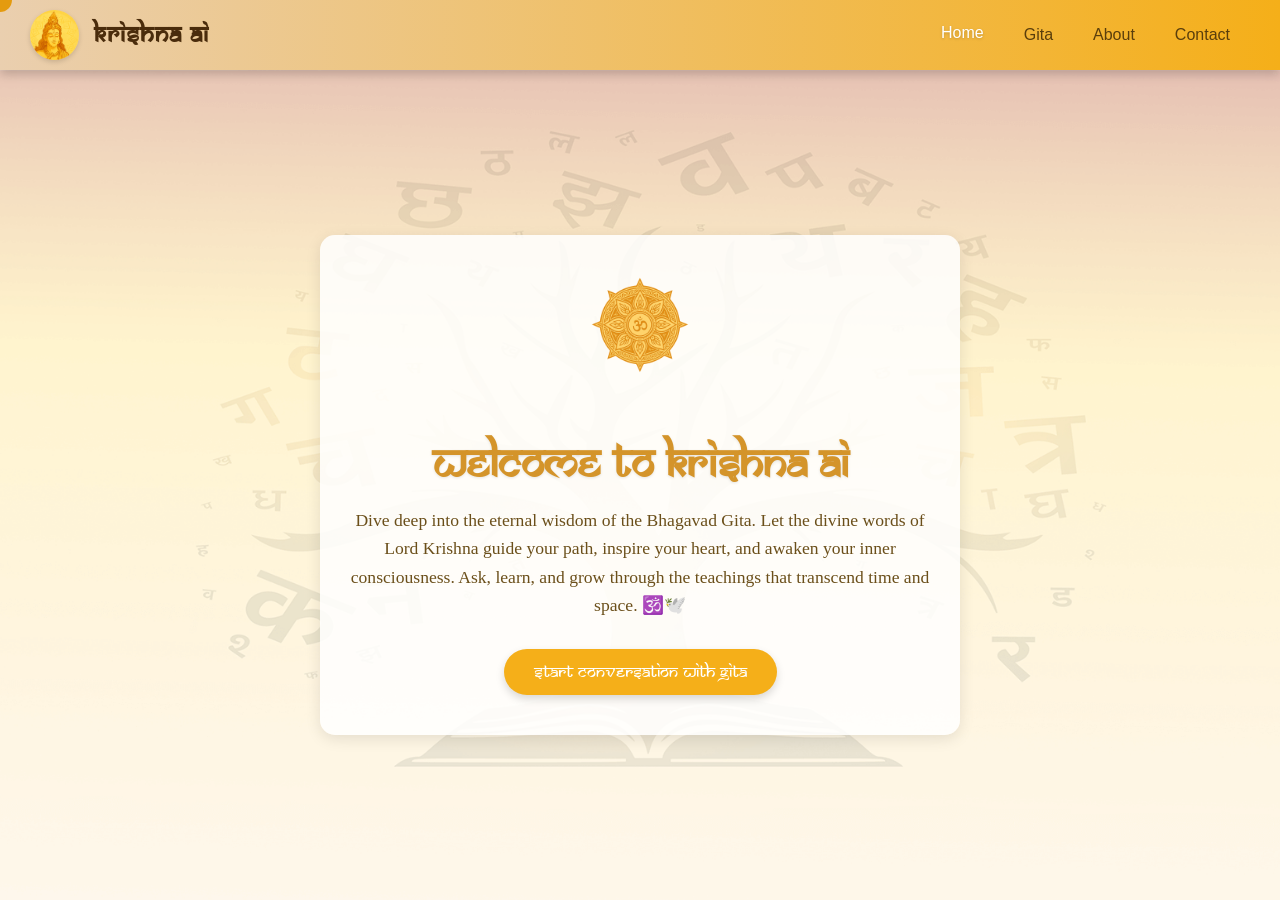
<file: index.html>
<!doctype html>
<html lang="en">

<head>
    <meta charset="utf-8">
    <title>KRISHNA.AI - Home</title>
    <meta name="viewport" content="width=device-width, initial-scale=1">
    <link rel="stylesheet" href="styles.css">
    <link rel="icon" type="image/png" href="assets/web1.png">
</head>

<body>
    <nav class="nav-container">
        <div class="nav-logo">
            <img src="assets/web1.png" alt="Logo" />
            <span>Krishna AI</span>
        </div>
        <ul class="nav-links">
            <li><a href="index.html" class="nav-link active">Home</a></li>
            <li><a href="chat.html" class="nav-link">Gita</a></li>
            <li><a href="#" onclick="alert('About page not implemented'); return false;">About</a></li>
            <li><a href="#" onclick="alert('Contact page not implemented'); return false;">Contact</a></li>
        </ul>
    </nav>

     <main>
        <div class="home-page-content">
            <section class="landing-hero">
                <div class="welcome-content">
                    <img src="assets/Chakra.png" alt="Krishna playing flute" class="krishna-img" />
                    <h1 class="welcome-title my-font">Welcome to Krishna AI</h1>
                    <p class="welcome-para">
                        Dive deep into the eternal wisdom of the Bhagavad Gita. Let the divine words of Lord Krishna
                        guide your path, inspire your heart, and awaken your inner consciousness. Ask, learn, and
                        grow through the teachings that transcend time and space. 🕉️🕊️
                    </p>
                    <div class="start-button-container">
                        <a href="chat.html" class="start-chat-btn my-font">Start Conversation with Gita</a>
                    </div>
                </div>
            </section>
        </div>
     </main>

    <div class="circle"></div>

    <script>
        // --- Mouse Follower Logic ---
        const circleElement = document.querySelector('.circle');
        if (circleElement) { // Check if element exists
            const circles = [circleElement];
            document.addEventListener('mousemove', (event) => {
                const x = event.clientX;
                const y = event.clientY;
                circles.forEach((circle, index) => {
                    if (circle) {
                        setTimeout(() => {
                            // Ensure style properties are set correctly
                            circle.style.left = `${x}px`;
                            circle.style.top = `${y}px`;
                            // Make sure transform is applied if needed, e.g., for centering
                            circle.style.transform = 'translate(-50%, -50%)';
                        }, index * 30);
                    }
                });
            });
        } else {
             console.error("Circle element not found for mouse follower.");
        }
    </script>

</body>
</html>
</file>
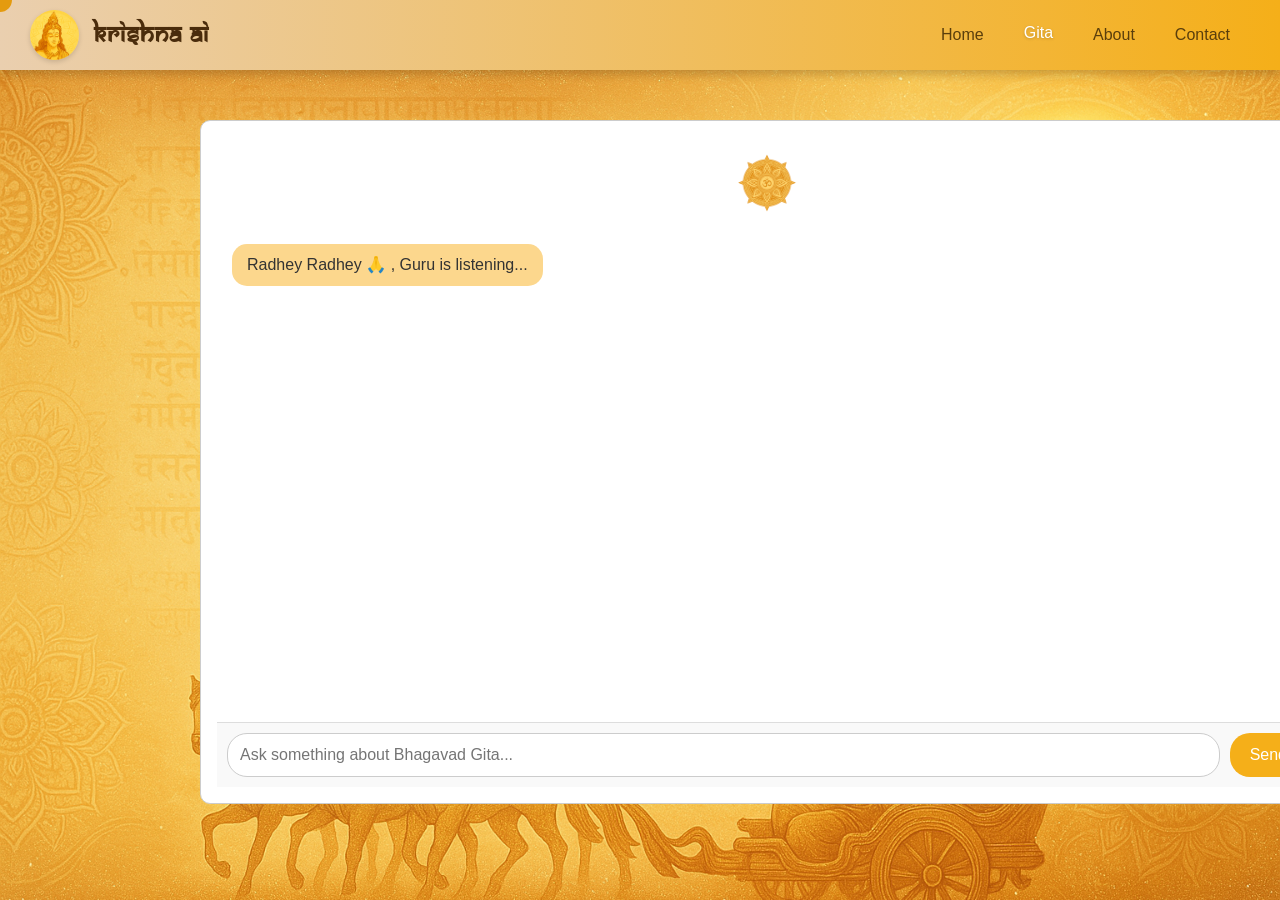
<file: chat.html>
<!doctype html>
<html lang="en">

<head>
    <meta charset="utf-8">
    <title>KRISHNA.AI - Gita Chat</title>
    <meta name="viewport" content="width=device-width, initial-scale=1">
    <link rel="stylesheet" href="styles.css">
    <link rel="icon" type="image/png" href="assets/web1.png">
</head>

<body>
    <nav class="nav-container">
        <div class="nav-logo">
            <img src="assets/web1.png" alt="Logo" />
            <span>Krishna AI</span>
        </div>
        <ul class="nav-links">
            <li><a href="index.html" class="nav-link">Home</a></li>
            <li><a href="chat.html" class="nav-link active">Gita</a></li>
            <li><a href="#" onclick="alert('About page not implemented'); return false;">About</a></li>
            <li><a href="#" onclick="alert('Contact page not implemented'); return false;">Contact</a></li>
        </ul>
    </nav>

    <main>
        <div class="chat-page-content">
            <div id="chat-container">
                <img src="assets/Chakra.png" alt="Rotating Icon" class="rotating-img" />
                <div id="chatbox">
                    <div class="message bot">Radhey Radhey 🙏 , Guru is listening...</div>
                </div>
                <div class="chat-input-container">
                    <input type="text" id="userInput" placeholder="Ask something about Bhagavad Gita...">
                    <button id="sendButton">Send</button>
                </div>
            </div>
        </div>
    </main>

    <div class="circle"></div>

    <script>
        // --- Mouse Follower Logic ---
         const circleElement = document.querySelector('.circle');
        if (circleElement) { // Check if element exists
            const circles = [circleElement];
            document.addEventListener('mousemove', (event) => {
                const x = event.clientX;
                const y = event.clientY;
                circles.forEach((circle, index) => {
                    if (circle) {
                        setTimeout(() => {
                             circle.style.left = `${x}px`;
                             circle.style.top = `${y}px`;
                             circle.style.transform = 'translate(-50%, -50%)';
                        }, index * 30);
                    }
                });
            });
        } else {
             console.error("Circle element not found for mouse follower.");
        }


        // --- Chat Logic ---
        const userInputElement = document.getElementById('userInput');
        const sendButton = document.getElementById('sendButton');
        const chatbox = document.getElementById('chatbox');

        // Make sure elements exist before adding listeners
        if (userInputElement && sendButton && chatbox) {
            // !! SECURITY WARNING !! DO NOT USE THIS IN PRODUCTION
            // Replace with a secure backend solution to handle your API key.
            // Replace with your OpenAI API key (do NOT commit real keys)
            const API_KEY = 'YOUR_OPENAI_API_KEY';

            const API_URL = 'https://api.openai.com/v1/chat/completions';
            const MODEL_ID = 'ft:gpt-4o-mini-2024-07-18:personal::B204xqSk';

            let messages = [
                {
                    role: 'system',
                    content: 'You are an AI assistant knowledgeable in the Bhagavad Gita. Provide insightful responses using relevant verses and explanations. Make it more detailed. and length should be more than 500 words ',
                },
             ];

             function displayMessage(text, className) {
                 const messageDiv = document.createElement('div');
                 messageDiv.classList.add('message', className);
                 // Safely handle potential HTML in text - ideally, format on server or sanitize
                 // For now, assuming formatGitaResponse provides safe subset or just text
                 messageDiv.innerHTML = text;
                 chatbox.appendChild(messageDiv);
                 // Scroll to bottom
                 chatbox.scrollTop = chatbox.scrollHeight;
             }

              function formatGitaResponse(response) {
                 // Simple replica of the original formatting logic
                 // Consider more robust HTML generation or sanitization if needed
                 const parts = response.split(/(Meaning:|Explanation:|Guidance:)/g);
                 const formattedSections = [];
                 let currentHeader = null;

                 for (let i = 0; i < parts.length; i++) {
                     const part = parts[i].trim();
                     if (['Meaning:', 'Explanation:', 'Guidance:'].includes(part)) {
                         currentHeader = part.replace(':', '');
                     } else if (part) {
                          if (currentHeader) {
                               // Basic HTML structure
                              formattedSections.push(`<h4>${currentHeader}</h4><p>${part.replace(/\n/g, '<br>')}</p>`); // Add line breaks
                              currentHeader = null;
                          } else {
                               // Treat as regular paragraph, add line breaks
                              formattedSections.push(`<p>${part.replace(/\n/g, '<br>')}</p>`);
                          }
                     }
                 }
                  // Add the prefix only if there's content
                  return formattedSections.length > 0 ? `📖 ${formattedSections.join('')}` : '📖 (No structured response)';
             }


             async function sendMessage() {
                 const userMessage = userInputElement.value.trim();
                 if (!userMessage) return;

                 userInputElement.value = ''; // Clear input
                 messages.push({ role: 'user', content: userMessage });
                 // Display user message (plain text)
                 const userMsgDiv = document.createElement('div');
                 userMsgDiv.classList.add('message', 'user');
                 userMsgDiv.textContent = 'You: ' + userMessage; // Use textContent for safety
                 chatbox.appendChild(userMsgDiv);
                 chatbox.scrollTop = chatbox.scrollHeight;


                 // Add "typing..." indicator
                 const typingIndicator = document.createElement('div');
                 typingIndicator.classList.add('message', 'bot', 'typing');
                 typingIndicator.innerHTML = 'Guru is thinking... 🤔';
                 chatbox.appendChild(typingIndicator);
                 chatbox.scrollTop = chatbox.scrollHeight;

                 try {
                     const response = await fetch(API_URL, {
                         method: 'POST',
                         headers: {
                             'Content-Type': 'application/json',
                             'Authorization': `Bearer ${API_KEY}`
                         },
                         body: JSON.stringify({
                             model: MODEL_ID,
                             messages: messages
                         })
                     });

                     // Remove typing indicator
                     if (chatbox.contains(typingIndicator)) {
                         chatbox.removeChild(typingIndicator);
                     }

                     if (!response.ok) {
                         const errorData = await response.json().catch(() => ({ error: { message: 'Failed to parse error response' } }));
                         throw new Error(`API Error (${response.status}): ${errorData.error?.message || 'Unknown error'}`);
                     }

                     const data = await response.json();
                     const botMessageContent = data.choices?.[0]?.message?.content?.trim() || 'Sorry, I couldn’t understand.';

                     messages.push({ role: 'assistant', content: botMessageContent });
                     const formattedBotMessage = formatGitaResponse(botMessageContent);
                     displayMessage('Guru : ' + formattedBotMessage, 'bot'); // displayMessage handles HTML formatting

                 } catch (error) {
                     // Remove typing indicator on error too
                     if (chatbox.contains(typingIndicator)) {
                         chatbox.removeChild(typingIndicator);
                     }
                     console.error('API error:', error);
                      // Display error message (plain text)
                      const errorMsgDiv = document.createElement('div');
                      errorMsgDiv.classList.add('message', 'bot', 'error');
                      errorMsgDiv.textContent = 'Guru: Something went wrong. Please try again. (' + error.message + ')'; // Use textContent
                      chatbox.appendChild(errorMsgDiv);
                      chatbox.scrollTop = chatbox.scrollHeight;
                 }
             }

             // Event Listeners
             sendButton.addEventListener('click', sendMessage);
             userInputElement.addEventListener('keypress', (event) => {
                 if (event.key === 'Enter') {
                     sendMessage();
                 }
             });
        } else {
            console.error("Chat UI elements (userInput, sendButton, or chatbox) not found.");
        }

    </script>

</body>
</html>
</file>
<file: styles.css>
/* --- Global Styles --- */

* {
    cursor: none !important;
  }

body {
    margin: 0px !important;
    font-family: 'Segoe UI', Tahoma, Geneva, Verdana, sans-serif; /* Base font */
    min-height: 100vh; /* Ensure body takes at least full height */
    display: flex; /* Use flexbox for layout */
    flex-direction: column; /* Stack nav and content vertically */
}

main {
    flex-grow: 1; /* Allow main content area to grow and fill space */
    display: flex; /* Use flex for content layout within main */
    flex-direction: column; /* Default direction for content */
}


@font-face {
    font-family: 'MyFont';
    /* Adjust path if assets folder is elsewhere */
    src: url('assets/SAMAN___.TTF') format('truetype');
    font-weight: normal;
    font-style: normal;
}

.my-font {
    font-family: 'MyFont', sans-serif !important;
}

/* --- App Component Styles (Nav, Mouse Circle) --- */
.nav-container {
    width: 100%;
    height: 70px;
    background: linear-gradient(to left, #f5af19, #eacfaf);
    color: white;
    display: flex;
    justify-content: space-between;
    align-items: center;
    padding: 0 30px;
    box-shadow: 0 4px 10px rgba(0, 0, 0, 0.2);
    position: sticky;
    top: 0;
    z-index: 1000;
    box-sizing: border-box; /* Include padding in height */
    flex-shrink: 0; /* Prevent nav from shrinking */
}

.nav-logo {
    display: flex;
    align-items: center;
}

.nav-logo img {
    height: 50px;
    margin-right: 15px;
    border-radius: 50%;
    box-shadow: 0 2px 5px rgba(0, 0, 0, 0.15);
}

.nav-logo span {
    font-size: 1.6rem;
    font-weight: bold;
    letter-spacing: 1px;
    color: #4a2c0c;
    font-family: 'MyFont', cursive;
}

.nav-links {
    list-style: none;
    display: flex;
    margin: 0;
    padding: 0;
}

.nav-links li {
    padding: 0 20px;
}

.nav-links a {
    text-decoration: none;
    color: #5a3e0c;
    font-weight: 500;
    font-size: 1rem;
    transition: color 0.3s ease, transform 0.2s ease;
    display: inline-block; /* For transform */
}

.nav-links a:hover, .nav-links a.active { /* Style for active link */
    color: #fff;
    transform: translateY(-2px);
    text-shadow: 0 1px 3px rgba(0,0,0,0.2);
}

.circle {
    z-index: 9999;
    height: 24px;
    width: 24px;
    border-radius: 24px;
    background-color: #E49B0F;
    position: fixed; /* Use fixed to follow viewport scrolling */
    top: 0;
    left: 0;
    pointer-events: none; /* So it doesn't interfere with clicks */
    transform: translate(-50%, -50%); /* Center the circle on the cursor */
    transition: transform 0.1s ease-out; /* Smooth movement */
}


/* --- Home Page Styles --- */
 .home-page-content { /* Container for home page specific layout */
     width: 100%;
     flex-grow: 1; /* Takes remaining height */
     margin: 0;
     padding: 0;
     overflow: hidden;
     position: relative;

     /* Background Image Styling */
     background-image: url('assets/h-img.png'); /* Adjust path */
     background-size: cover;
     background-position: center center;
     background-repeat: no-repeat;

     /* Flexbox for Centering Content */
     display: flex;
     justify-content: center;
     align-items: center;
     text-align: center;
 }

 /* Styles for Content within Home Section */
 .home-page-content .landing-hero {
     padding: 40px 20px;
     background: rgba(255, 255, 255, 0.85); /* Readability background */
     border-radius: 15px;
     color: #5a3e0c;
     font-family: 'Georgia', serif;
     max-width: 90%;
     width: fit-content;
     box-shadow: 0 4px 15px rgba(0, 0, 0, 0.1);
     z-index: 1;
 }

 .home-page-content .welcome-content {
     max-width: 800px;
     margin: 0 auto;
 }

 .home-page-content .krishna-img {
     width: 100px;
     height: auto;
     animation: spin 8s linear infinite;
     margin-bottom: 20px;
 }

 @keyframes spin {
    0% { transform: rotate(0deg); }
    100% { transform: rotate(360deg); }
 }

 .home-page-content .welcome-title {
     font-size: 2.8rem;
     font-weight: bold;
     color: #d4942a;
     margin-bottom: 15px;
     text-shadow: 0 1px 3px rgba(0, 0, 0, 0.1);
 }

 .home-page-content .welcome-para {
     font-size: 1.1rem;
     line-height: 1.6;
     max-width: 600px;
     margin: 0 auto 25px auto;
     color: #6b4f1a;
 }

 .home-page-content .start-button-container {
     margin-top: 30px;
 }

 .home-page-content .start-chat-btn {
     padding: 12px 30px;
     background-color: #f5af19;
     color: white;
     border: none;
     border-radius: 25px;
     font-size: 1.1rem;
     cursor: pointer;
     transition: background-color 0.3s, transform 0.2s, box-shadow 0.3s;
     text-decoration: none; /* Ensure buttons look like buttons */
     display: inline-block; /* Needed for padding and margins */
     box-shadow: 0 4px 8px rgba(0,0,0,0.15);
 }
  /* Make the button look like a link for navigation */
 .home-page-content .start-chat-btn a {
     text-decoration: none;
     color: white;
 }


 .home-page-content .start-chat-btn:hover {
     background-color: #e09d10;
     transform: translateY(-3px);
     box-shadow: 0 6px 12px rgba(0,0,0,0.2);
 }

/* --- Chat Page Styles --- */
.chat-page-content { /* Container for chat page specific layout */
    position: relative;
    flex-grow: 1; /* Takes remaining height */
    display: flex;
    justify-content: center;
    align-items: center;
    margin: 0;
    padding: 20px; /* Add padding around chat container */
    overflow: hidden;
    background-image: url('assets/bg2.png'); /* Adjust path */
    background-size: cover;
    background-position: center;
    background-repeat: no-repeat;
    box-sizing: border-box; /* Include padding in height */
}

#chat-container {
    position: absolute;
    top: 50px;     /* Margin from top */
    left: 200px;   /* Margin from right */
  
    width: 100%;
    max-width: 1100px;
    height: 650px;
  
    border: 1px solid #ccc;
    padding: 16px;
    border-radius: 10px;
    background: rgb(255, 255, 255);
    box-shadow: 0 4px 12px rgba(241, 243, 111, 0.1);
  
    display: flex;
    flex-direction: column;
  }

 .chat-page-content .rotating-img {
    width: 60px;
    height: 60px;
    margin: 16px auto; /* Centered with margin */
    animation: spin 8s linear infinite;
    display: block;
    flex-shrink: 0; /* Prevent shrinking */
}

#chatbox { /* Keep ID for JS targeting */
    flex-grow: 1; /* Takes available vertical space */
    padding: 15px;
    overflow-y: auto; /* Enable scrolling for messages */
    display: flex;
    flex-direction: column;
    background-color: #fff;
}

.message { /* General message styling */
    max-width: 80%;
    padding: 10px 15px;
    margin-bottom: 10px; /* Space between messages */
    border-radius: 15px;
    line-height: 1.4;
    word-wrap: break-word;
    transition: box-shadow 0.3s;
}
.message h4 { /* Style for headers in bot response */
    margin-top: 10px;
    margin-bottom: 5px;
    font-size: 1.1em;
    color: #c77f0e;
}
.message p { /* Style for paragraphs in bot response */
    margin-top: 0;
    margin-bottom: 10px;
}

.user { /* User message specific styling */
    align-self: flex-end;
    background-color: #ecd7b7;
    color: rgba(0, 0, 0, 0.75);
    text-align: right;
    margin-left: auto; /* Push to right */
}

.bot { /* Bot message specific styling */
    align-self: flex-start;
    background-color: #fcd78d;
    color: #333;
    text-align: left;
     margin-right: auto; /* Push to left */
}
.bot.error { /* Style for error messages */
    background-color: #ffdddd;
    color: #d8000c;
}
.bot.typing { /* Style for typing indicator */
     font-style: italic;
     color: #777;
     background-color: #f0f0f0;
}

.bot:hover {
    box-shadow: 0 0 5px rgba(0,0,0,0.2);
}

.user:hover {
    box-shadow: 0 0 5px rgba(0,0,0,0.15);
}

.chat-input-container {
    display: flex;
    padding: 10px;
    border-top: 1px solid #ddd;
    background-color: #f9f9f9;
    flex-shrink: 0; /* Prevent shrinking */
}

input#userInput { /* Keep ID for JS targeting */
    flex: 1;
    padding: 12px;
    border-radius: 20px;
    border: 1px solid #ccc;
    outline: none;
    font-size: 16px;
    margin-right: 10px; /* Space between input and button */
}

.chat-input-container button { /* Style chat button */
    background-color: #f5af19;
    color: white;
    border: none;
    padding: 12px 20px;
    border-radius: 20px;
    cursor: pointer;
    font-size: 16px;
    transition: background-color 0.3s, transform 0.2s, box-shadow 0.3s;
}

.chat-input-container button:hover {
    background-color: #e09d10;
    transform: translateY(-2px);
    box-shadow: 0 4px 8px rgba(0,0,0,0.1);
}

/* Scrollbar styling for chatbox */
#chatbox::-webkit-scrollbar {
    width: 8px;
}

#chatbox::-webkit-scrollbar-thumb {
    background-color: #bbbbbb94;
    border-radius: 4px;
}
#chatbox::-webkit-scrollbar-track {
    background: #f1f1f1;
    border-radius: 4px;
}
</file>
